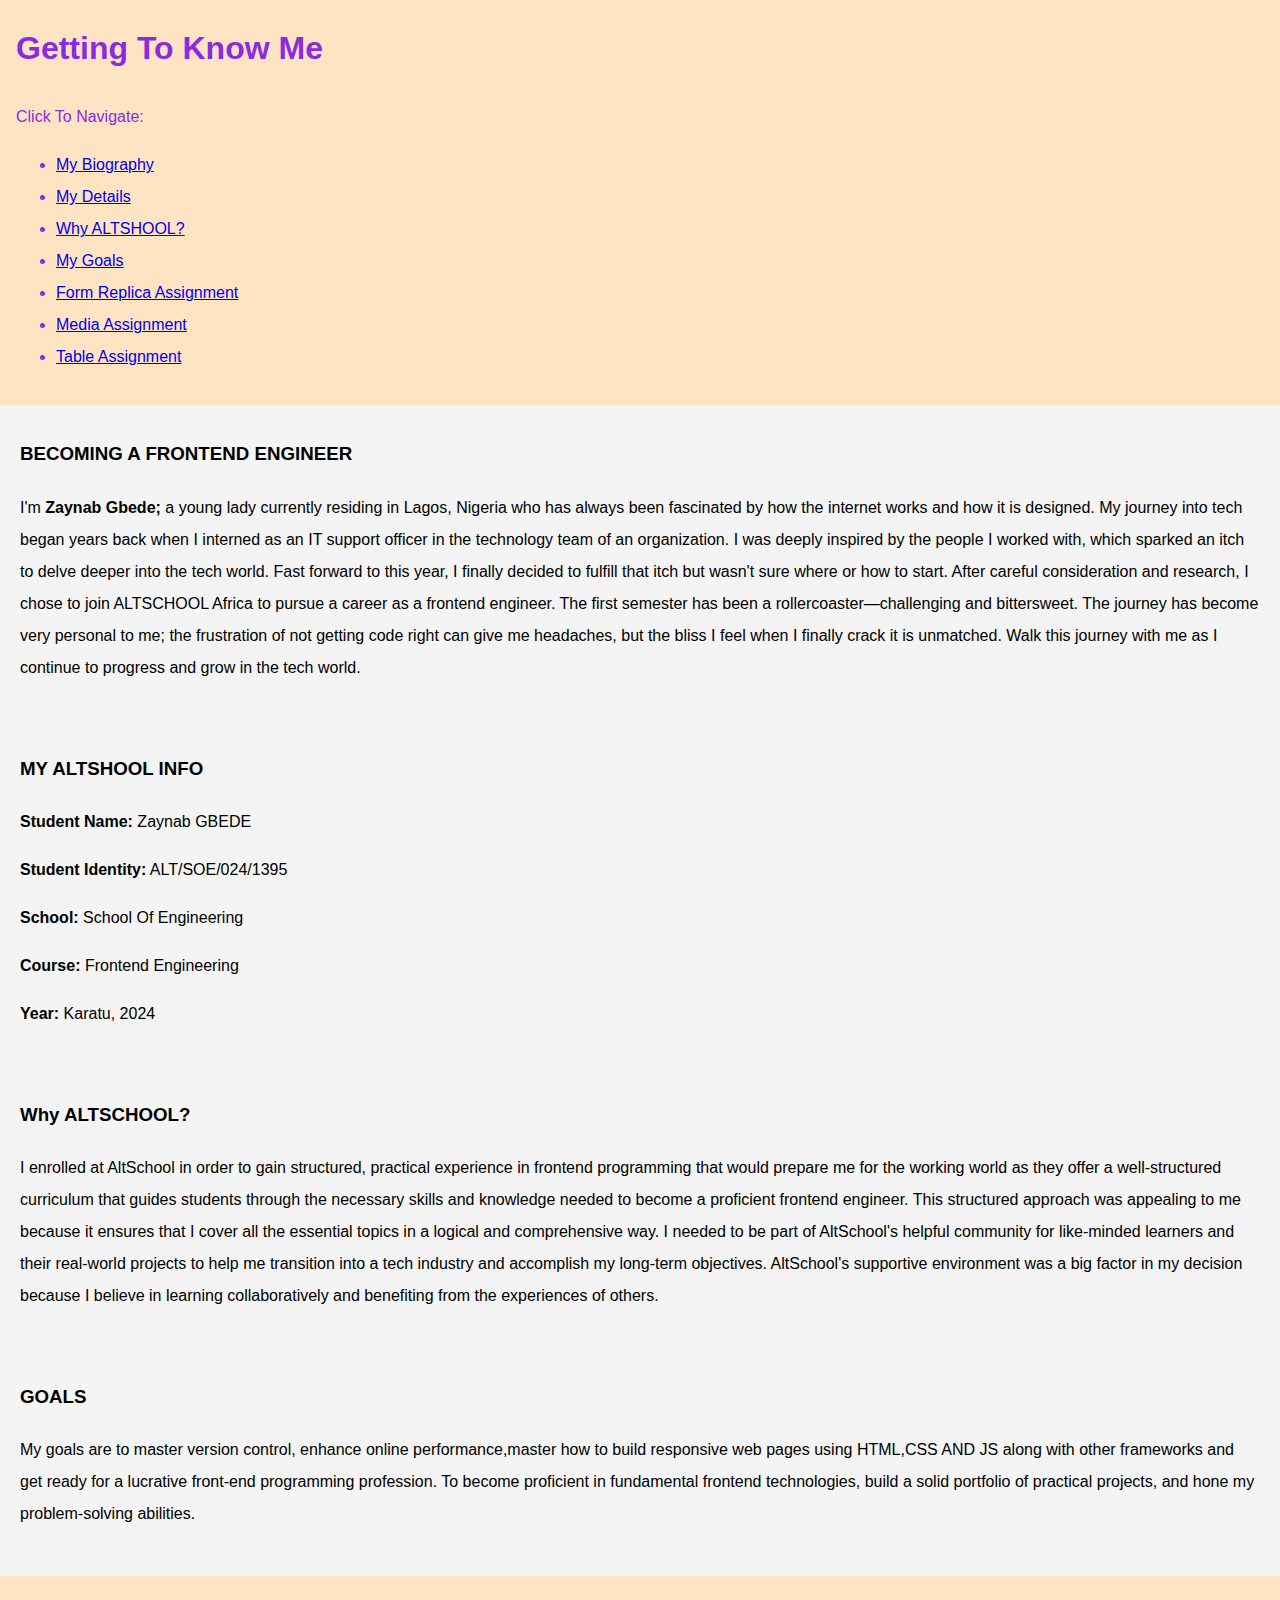
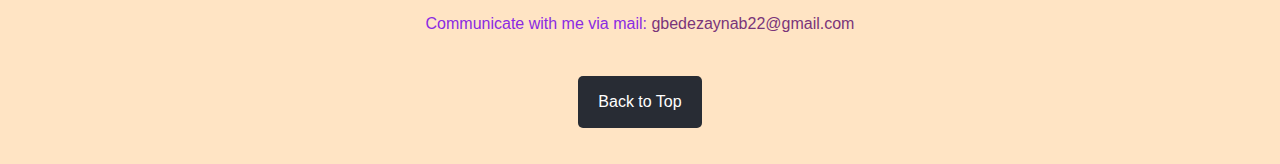
<file: AltSchl/index.html>
<!DOCTYPE html>
<html lang="en">
  <head>
    <meta charset="UTF-8" />
    <meta name="viewport" content="width=device-width, initial-scale=1.0" />
    <title>Zaynab - The Aspiring Techie</title>
    <link rel="stylesheet" href="index.css">
  </head>
  <body>
    <header id="top">
      <h1>Getting To Know Me</h1>
      <nav>
        Click To Navigate:
        <ul>
          <li>
            <a href="#biography">My Biography </a>
          </li>
          <li>
            <a href="#altschl-identity"> My Details </a>
          </li>
          <li>
            <a href="#reason">Why ALTSHOOL?</a>
          </li>
          <li>
            <a href="#altschl-goals">My Goals</a>
          </li>
          <li>
            <a href="form.html" target="_blank">Form Replica Assignment</a>
          </li>
          <li>
            <a href="media.html" target="_blank">Media Assignment</a>
          </li>
          <li>
            <a href="table.html" target="_blank">Table Assignment</a>
          </li>
        </ul>

        
      </nav>
    </header>
    <main>
      <article id="biography">
        <h3>BECOMING A FRONTEND ENGINEER</h3>
        <p>
          I'm <strong> Zaynab Gbede; </strong> a young lady currently residing
          in Lagos, Nigeria who has always been fascinated by how the internet
          works and how it is designed. My journey into tech began years back
          when I interned as an IT support officer in the technology team of an
          organization. I was deeply inspired by the people I worked with, which
          sparked an itch to delve deeper into the tech world. Fast forward to
          this year, I finally decided to fulfill that itch but wasn't sure
          where or how to start. After careful consideration and research, I
          chose to join ALTSCHOOL Africa to pursue a career as a frontend
          engineer. The first semester has been a rollercoaster—challenging and
          bittersweet. The journey has become very personal to me; the
          frustration of not getting code right can give me headaches, but the
          bliss I feel when I finally crack it is unmatched. Walk this journey
          with me as I continue to progress and grow in the tech world.
        </p>
      </article>

      <section id="altschl-identity">
        <h3>MY ALTSHOOL INFO</h3>
        <p><strong>Student Name:</strong> Zaynab GBEDE</p>
        <p><strong>Student Identity:</strong> ALT/SOE/024/1395</p>
        <p><strong>School:</strong> School Of Engineering</p>
        <p><strong>Course:</strong> Frontend Engineering</p>
        <p><strong>Year:</strong> Karatu, 2024</p>
      </section>

      <section id="reason">
        <h3>Why ALTSCHOOL?</h3>
        <p>
          I enrolled at AltSchool in order to gain structured, practical
          experience in frontend programming that would prepare me for the
          working world as they offer a well-structured curriculum that guides
          students through the necessary skills and knowledge needed to become a
          proficient frontend engineer. This structured approach was appealing
          to me because it ensures that I cover all the essential topics in a
          logical and comprehensive way. I needed to be part of AltSchool's
          helpful community for like-minded learners and their real-world
          projects to help me transition into a tech industry and accomplish my
          long-term objectives. AltSchool's supportive environment was a big factor in
          my decision because I believe in learning collaboratively and
          benefiting from the experiences of others.
        </p>
      </section>

      <section id="altschl-goals">
        <h3>GOALS</h3>
        <p>
          My goals are to master version control, enhance online
          performance,master how to build responsive web pages
          using HTML,CSS AND JS along with other frameworks and get ready for a lucrative front-end programming
          profession. To become proficient in fundamental frontend technologies, build a solid
          portfolio of practical projects, and hone my problem-solving abilities. 
        </p>
      </section>
    </main>

    <footer>

        <p>Communicate with me via mail: <a href="mailto:gbedezaynab22@gmail.com" class="linktomail">gbedezaynab22@gmail.com</a></p>
        <a href="#top" class="scroll-to-top">Back to Top</a>

    </footer>
  </body>
</html>
</file>
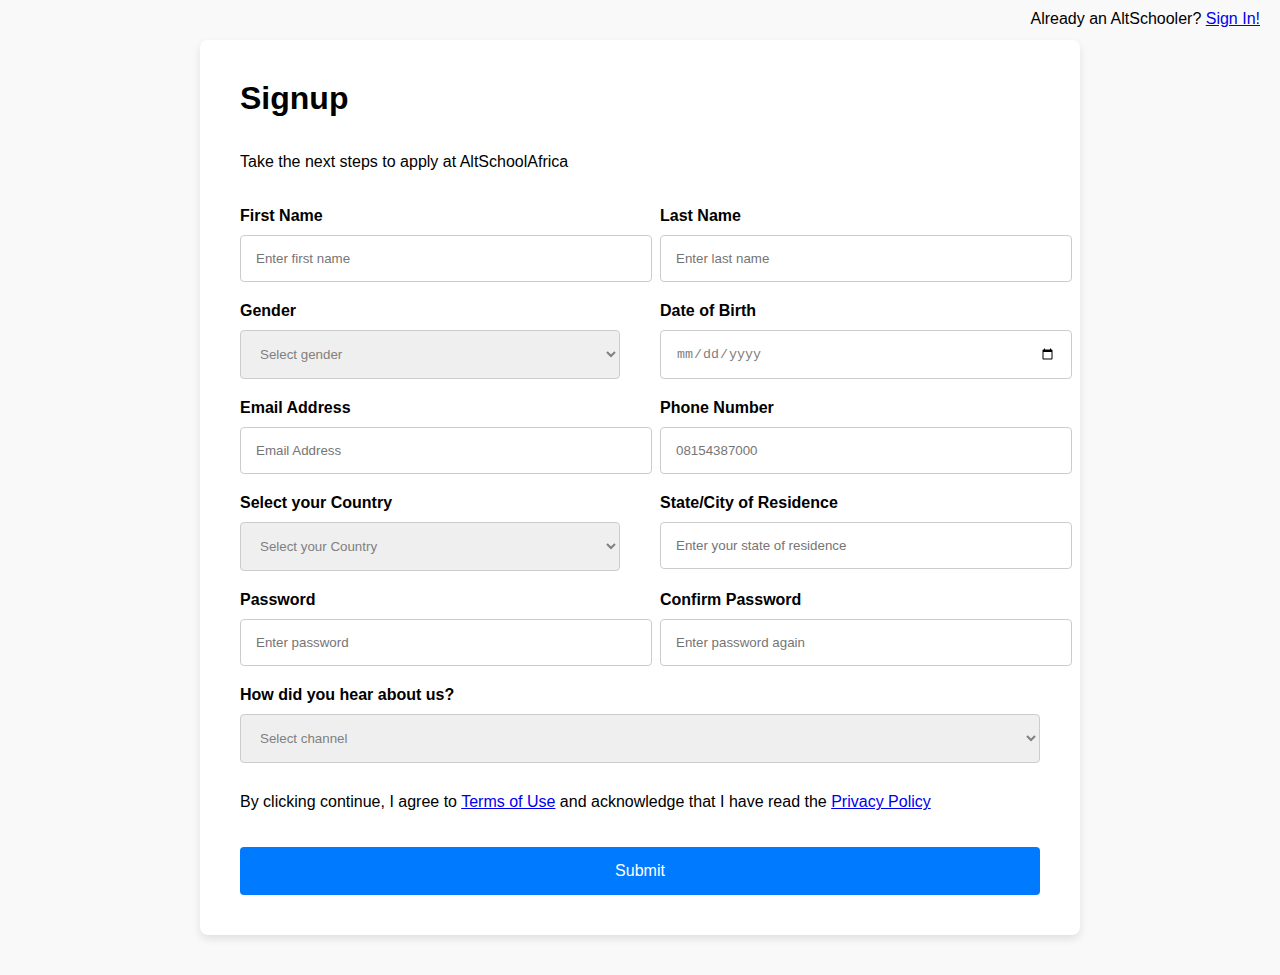
<file: AltSchl/form.html>
<!DOCTYPE html>
<html lang="en">
  <head>
    <meta charset="UTF-8" />
    <meta name="viewport" content="width=device-width, initial-scale=1.0" />
    <title>FORM REPLICA</title>
    <link rel="stylesheet" href="form.css" />
  </head>
  <body>
    <!-- SignIn here -->
    <header>
      <p>Already an AltSchooler? <a href="/signin">Sign In!</a></p>
    </header>

    <main>
      <form action="/altschoolafrica.com/Submit" method="post">
        <h1>Signup</h1>
        <br>
        <br>
        <p>Take the next steps to apply at AltSchoolAfrica</p>
          <br>
          <br>
        <section class="main-form">
          <!-- First/Last Name -->
          <div class="flex-container">
            <div class="grouping">
              <label for="FirstName">First Name</label>
              <input
                type="text"
                name="First Name"
                id="FirstName"
                placeholder="Enter first name"
                autocomplete="given-name"
                required
              />
            </div>
            <div class="grouping">
              <label for="LastName">Last Name</label>
              <input
                type="text"
                name="Last Name"
                id="LastName"
                placeholder="Enter last name"
                autocomplete="family-name"
                required
              />
            </div>
          </div>

          <!-- Gender/Date of Birth -->
          <div class="flex-container">
            <div class="grouping">
              <label for="Gender">Gender</label>
              <select name="Gender" id="Gender" required>
                <option value="">Select gender</option>
                <option value="Male">Male</option>
                <option value="Female">Female</option>
              </select>
            </div>
            <div class="grouping">
              <label for="DateOfBirth">Date of Birth</label>
              <input
                type="date"
                id="DateOfBirth"
                name="DateofBirth"
                required
              />
            </div>
          </div>

          <!-- Email/Phone Number -->
          <div class="flex-container">
            <div class="grouping">
              <label for="EmailAddress">Email Address</label>
              <input
                type="email"
                id="EmailAddress"
                name="Email Address"
                placeholder="Email Address"
                autocomplete="email"
                required
              />
            </div>
            <div class="grouping">
              <label for="PhoneNumber">Phone Number</label>
              <input
                type="tel"
                id="PhoneNumber"
                name="Phone Number"
                placeholder="08154387000"
                autocomplete="tel"
                required
              />
            </div>
          </div>

          <!-- Country/State of Residence -->
          <div class="flex-container">
            <div class="grouping">
              <label for="country">Select your Country</label>
              <select id="country" name="country" autocomplete="country-name">
                <option value="">Select your Country</option>
                <option value="Afghanistan">Afghanistan</option>
                <option value="Albania">Albania</option>
                <option value="Algeria">Algeria</option>
                <option value="Andorra">Andorra</option>
                <option value="Angola">Angola</option>
                <option value="Antigua">Antigua</option>
                <option value="Argentina">Argentina</option>
                <option value="Armenia">Armenia</option>
                <option value="Australia">Australia</option>
                <option value="Austria">Austria</option>
                <option value="Azerbaijan">Azerbaijan</option>
                <option value="Bahamas">Bahamas</option>
                <option value="Bahrain">Bahrain</option>
                <option value="Bangladesh">Bangladesh</option>
                <option value="Barbados">Barbados</option>
                <option value="Belgium">Belgium</option>
                <option value="Belize">Belize</option>
                <option value="Benin">Benin</option>
                <option value="Bolivia">Bolivia</option>
                <option value="Bosnia">Bosnia Herzegovina</option>
                <option value="Botswana">Botswana</option>
                <option value="Brazil">Brazil</option>
                <option value="Brunei">Brunei</option>
                <option value="Bulgaria">Bulgaria</option>
                <option value="Burkina">Burkina</option>
                <option value="Burundi">Burundi</option>
                <option value="Cambodia">Cambodia</option>
                <option value="Cameroon">Cameroon</option>
                <option value="Canada">Canada</option>
                <option value="Cape">Cape Verde</option>
                <option value="Central">Central African Rep</option>
                <option value="Chad">Chad</option>
                <option value="Chile">Chile</option>
                <option value="China">China</option>
                <option value="Colombia">Colombia</option>
                <option value="Comoros">Comoros</option>
                <option value="Costa">Costa Rica</option>
                <option value="Croatia">Croatia</option>
                <option value="Cyprus">Cyprus</option>
                <option value="Czech">Czech Republic</option>
                <option value="Denmark">Denmark</option>
                <option value="Djibouti">Djibouti</option>
                <option value="Dominica">Dominica</option>
                <option value="Dominican">Dominican Republic</option>
                <option value="East">East Timor</option>
                <option value="Ecuador">Ecuador</option>
                <option value="Egypt">Egypt</option>
                <option value="El">El Salvador</option>
                <option value="Equatoria">Equatoria Guinea</option>
                <option value="Eritrea">Eritrea</option>
                <option value="Estonia">Estonia</option>
                <option value="Ethiopia">Ethiopia</option>
                <option value="Fiji">Fiji</option>
                <option value="Finland">Finland</option>
                <option value="France">France</option>
                <option value="Garbon">Garbon</option>
                <option value="Gambia">Gambia</option>
                <option value="Georgia">Georgia</option>
                <option value="Ghana">Ghana</option>
                <option value="Germany">Germany</option>
                <option value="Georgia">Georgia</option>
                <option value="Greece">Greece</option>
                <option value="Grenada">Grenada</option>
                <option value="Haiti">Haiti</option>
                <option value="Hungary">Hungary</option>
                <option value="Iceland">Iceland</option>
                <option value="India">India</option>
                <option value="Indonesia">Indonesia</option>
                <option value="Italy">Italy</option>
                <option value="Jamaica">Jamaica</option>
                <option value="Japan">Japan</option>
                <option value="Kenya">Kenya</option>
                <option value="Korea">Korea South</option>
                <option value="Kuwait">Kuwait</option>
                <option value="laos">Laos</option>
                <option value="Lebanon">Lebanon</option>
                <option value="Liberia">Liberia</option>
                <option value="Libya">Libya</option>
                <option value="Mongolia">Mongolia</option>
                <option value="Mexico">Mexico</option>
                <option value="Monaco">Monaco</option>
                <option value="Morocco">Morocco</option>
                <option value="Namibia">Namibia</option>
                <option value="Nigeria">Nigeria</option>
                <option value="Niger">Niger</option>
                <option value="New Zealand">New Zealand</option>
                <option value="Norway">Norway</option>
                <option value="Oman">Oman</option>
                <option value="Pakistan">Pakistan</option>
                <option value="Palau">Palau</option>
                <option value="Panama">Panama</option>
                <option value="Philippines">Philippines</option>
                <option value="Portugal">Portugal</option>
                <option value="Qatar">Qatar</option>
                <option value="Romania">Romania</option>
                <option value="Russian">Russian Federation</option>
                <option value="st Lucia">St Lucia</option>
                <option value="Seychelles">Seychelles</option>
                <option value="Slovenia">Slovenia</option>
                <option value="Spain">Spain</option>
                <option value="Sri">Sri Lanka</option>
                <option value="Sweden">Sweden</option>
                <option value="Taiwan">Taiwan</option>
                <option value="Togo">Togo</option>
                <option value="Thailand">Thailand</option>
                <option value="Tunisia">Tunisia</option>
                <option value="United">United Arab Emirates</option>
                <option value="uk">United Kingdom</option>
                <option value="us">United States</option>
                <option value="Uruguay">Uruguay</option>
                <option value="Vatican">Vatican City</option>
                <option value="Venezuela">Venezuela</option>
                <option value="Vietnam">Vietnam</option>
                <option value="Yemen">Yemen</option>
                <option value="Zambia">Zambia</option>
                <option value="Zimbabwe">Zimbabwe</option>
              </select>
            </div>
            <div class="grouping">
              <label for="state">State/City of Residence</label>
              <input
                type="text"
                name="State/City of Residence"
                id="state"
                placeholder="Enter your state of residence"
                required
              />
            </div>
          </div>

          <!-- Password/Confirm Password -->
          <div class="flex-container">
            <div class="grouping">
              <label for="password">Password</label>
              <input
                type="password"
                id="password"
                name="password"
                placeholder="Enter password"
                autocomplete="new-password"
                required
              />
            </div>
            <div class="grouping">
              <label for="confirm-password">Confirm Password</label>
              <input
                type="password"
                id="confirm-password"
                name="confirm-password"
                placeholder="Enter password again"
                required
              />
            </div>
          </div>

          <!-- Referral -->
          <div class="grouping">
            <label for="referral">How did you hear about us?</label>
            <select id="referral" name="referral" required>
              <option value="">Select channel</option>
              <option value="social-media">Social Media</option>
              <option value="google-search">Google Search</option>
              <option value="friend-family">Friend/Family</option>
              <option value="others">Others</option>
            </select>
          </div>

          <!-- Terms and Privacy Policy -->
          <div class="Terms-Policy">
            <p>
              By clicking continue, I agree to
              <a href="/term of use" target="_blank">Terms of Use</a> and
              acknowledge that I have read the
              <a href="/privacy policy" target="_blank">Privacy Policy</a>
            </p>
          </div>
            <br>
            <br>
            
          <!-- Submit Button -->
          <button type="submit">Submit</button>
        </section>
      </form>
    </main>
  </body>
</html>
</file>
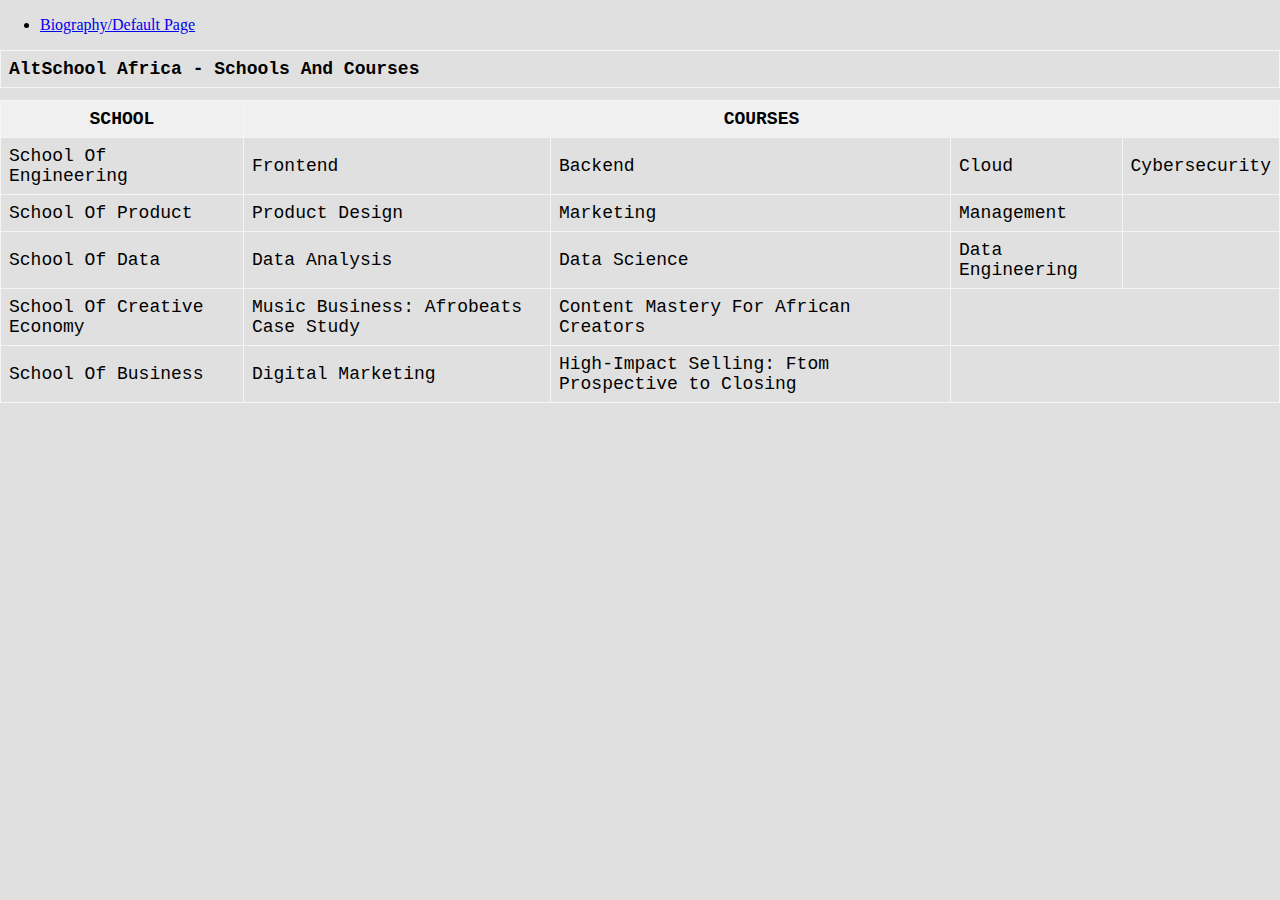
<file: AltSchl/table.html>
<!DOCTYPE html>
<html lang="en">
  <head>
    <meta charset="UTF-8" />
    <meta name="viewport" content="width=device-width, initial-scale=1.0" />
    <title>TABLE</title>
    <link rel="stylesheet" href="table.css" />
  </head>
  <body>
    <nav>
      <ul>
        <li>
          <a href="index.html">Biography/Default Page</a>
        </li>
      </ul>
    </nav>
    <header>
      <h1>AltSchool Africa - Schools And Courses</h1>
    </header>
    <main>
      <table>
        <thead>
          <tr>
            <th>SCHOOL</th>
            <th colspan="4">COURSES</th>
          </tr>
        </thead>

        <tbody>
          <tr>
            <td>School Of Engineering</td>
            <td>Frontend</td>
            <td>Backend</td>
            <td>Cloud</td>
            <td>Cybersecurity</td>
          </tr>

          <tr>
            <td>School Of Product</td>
            <td>Product Design</td>
            <td>Marketing</td>
            <td>Management</td>
          </tr>

          <tr>
            <td>School Of Data</td>
            <td>Data Analysis</td>
            <td>Data Science</td>
            <td>Data Engineering</td>
          </tr>

          <tr>
            <td>School Of Creative Economy</td>
            <td>Music Business: Afrobeats Case Study</td>
            <td>Content Mastery For African Creators</td>
          </tr>

          <tr>
            <td>School Of Business</td>
            <td>Digital Marketing</td>
            <td>
              High-Impact Selling: Ftom Prospective to Closing
            </td>
          </tr>
        </tbody>
      </table>
    </main>
  </body>
</html>
</file>
<file: AltSchl/index.css>
body {
  margin: 0;
  padding: 0;
  font-family: 'Lucida Sans', 'Lucida Sans Regular', 'Lucida Grande', 'Lucida Sans Unicode', Geneva, Verdana, sans-serif;
  line-height: 2.0;
  background-color: #f4f4f4;
}

header,footer{
  color: blueviolet;
  text-align: justify;
  background: bisque;
  padding: 1rem;
  
  
}
footer{
  color: blueviolet;
  text-align: justify;
  background: bisque; 
  padding: 1rem;
  text-align: center;
  
}
.linktomail {
  color: rgb(122, 53, 122);
  text-decoration: none;
}

.linktomail:hover {
  color: #41a19d;
  text-decoration: underline; 
}


h1,h3{
  margin-top: 0;
}
section, article {
  padding: 20px;
  margin: 10px 0;
}
.scroll-to-top {
  display: inline-block;
  margin: 20px 0;
  padding: 10px 20px;
  background-color: #282c34;
  color: white;
  text-decoration: none;
  border-radius: 5px;
}
.scroll-to-top:hover {
  background-color: #444;
}
</file>
<file: AltSchl/form.css>
* {
  margin: 0;
  padding: 0;
}

body {
  background-color: #f9f9f9;
  font-family: "Lucida Sans", "Lucida Sans Regular", "Lucida Grande",
    "Lucida Sans Unicode", Geneva, Verdana, sans-serif;
}

header {
  position: absolute;
  top: 10px;
  right: 20px;
}

form {
  max-width: 800px;
  margin: 40px auto;
  padding: 40px;
  background-color: white;
  border-radius: 8px;
  box-shadow: 0 4px 8px rgba(0, 0, 0, 0.1);
}

.flex-container {
  display: flex;
  justify-content: space-between;
  gap: 40px;
  margin-bottom: 20px;
}

.grouping {
  flex: 1;
}

label {
  display: block;
  font-weight: bold;
  margin-bottom: 10px;
}

input,
select {
  width: 100%;
  padding: 15px;
  border: 1px solid #ccc;
  border-radius: 4px;
  color: grey;
}

.Terms-Policy {
  margin-top: 30px;
}

button {
  width: 100%;
  padding: 15px;
  background-color: #007bff;
  color: white;
  border: none;
  border-radius: 4px;
  font-size: 16px;
}

button:hover {
  background-color: #0056b3;
}
</file>
<file: AltSchl/table.css>
table,tr,th, td, h1{
    border: 1px solid #f5f5f5;
    font-family: 'Courier New', Courier, monospace;
    font-size: 18px;
    border-collapse: collapse;
    padding: 0.5rem;

}
body {
    background-color: #e0e0e0;
    margin: 0;
    padding: 0;
} 
thead th {
    background-color: #f0f0f0;
    font-weight: bold;
}
table {
    width: 100%;
    
}
</file>
